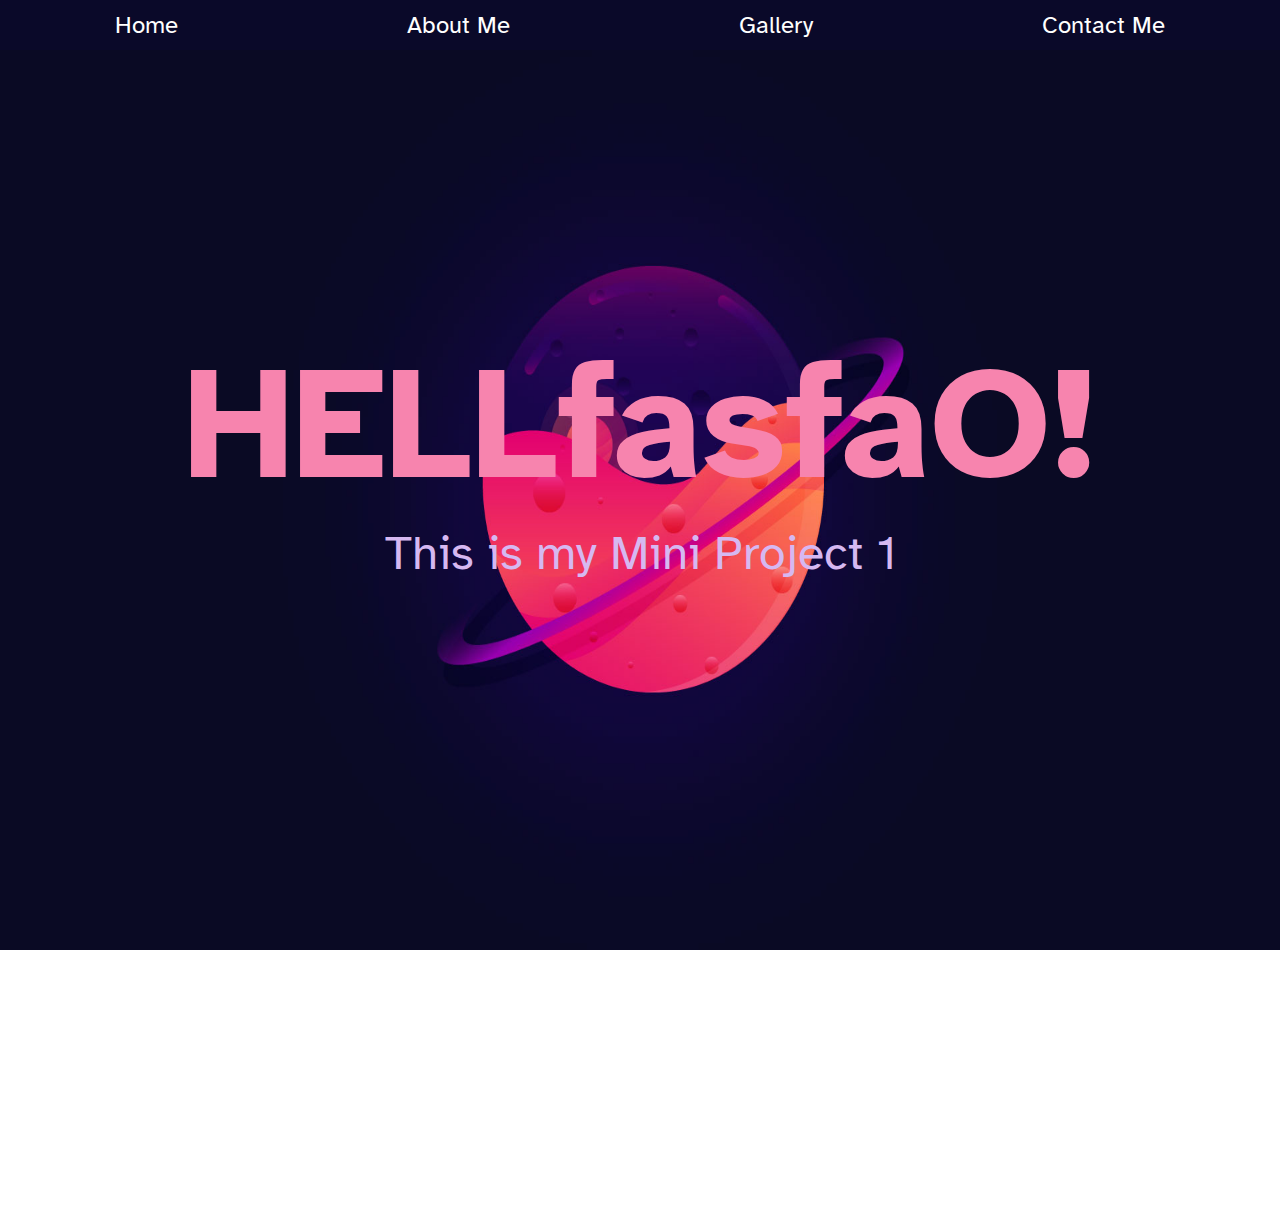
<file: index.html>
<!DOCTYPE html>
<html lang="en">
  <head>
    <meta charset="UTF-8" />
    <meta http-equiv="X-UA-Compatible" content="IE=edge" />
    <meta name="viewport" content="width=device-width, initial-scale=1.0" />
    <title>Document</title>
    <link rel="stylesheet" href="nav.css" />
    <link rel="stylesheet" href="home.css" />
    <link rel="preconnect" href="https://fonts.googleapis.com" />
    <link rel="preconnect" href="https://fonts.gstatic.com" crossorigin />
    <link
      href="https://fonts.googleapis.com/css2?family=Atkinson+Hyperlegible:wght@400;700&display=swap"
      rel="stylesheet"
    />
  </head>
  <body>
    <nav>
      <a href="index.html">Home</a><a href="aboutme.html">About Me</a
      ><a href="gallery.html">Gallery</a><a href="contactme.html">Contact Me</a>
    </nav>
    <img src="wallpaper.jpg" alt="" />
    <h1>HELLfasfaO!</h1>

    <p>This is my Mini Project 1</p>
  </body>
</html>
</file>
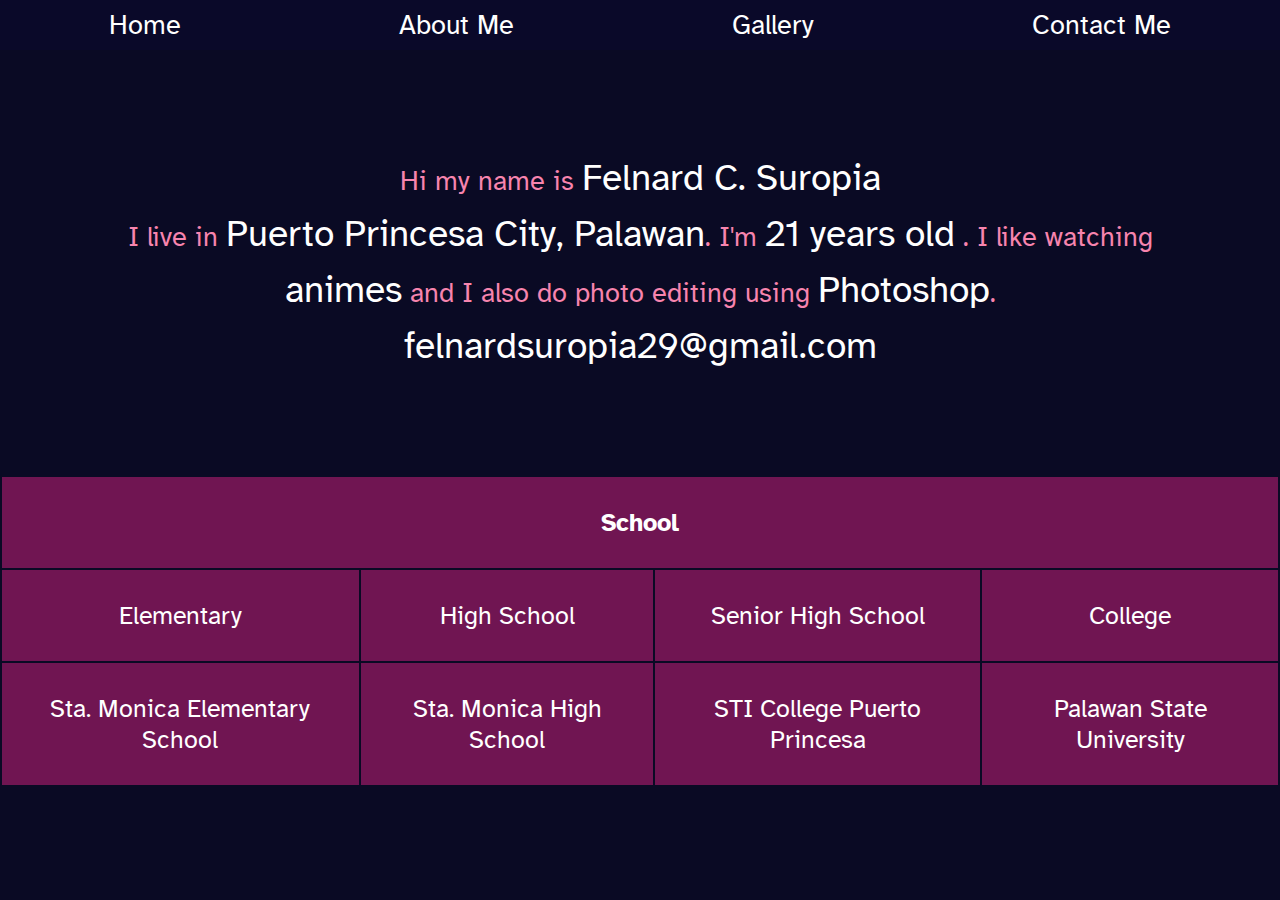
<file: aboutme.html>
<!DOCTYPE html>
<html lang="en">
  <head>
    <meta charset="UTF-8" />
    <meta http-equiv="X-UA-Compatible" content="IE=edge" />
    <meta name="viewport" content="width=device-width, initial-scale=1.0" />
    <title>Document</title>
    <link rel="stylesheet" href="nav.css" />
    <link rel="stylesheet" href="aboutme.css" />
    <link rel="preconnect" href="https://fonts.googleapis.com" />
    <link rel="preconnect" href="https://fonts.gstatic.com" crossorigin />
    <link
      href="https://fonts.googleapis.com/css2?family=Atkinson+Hyperlegible:wght@400;700&display=swap"
      rel="stylesheet"
    />
  </head>
  <body>
    <nav>
      <a href="index.html">Home</a> <a href="aboutme.html">About Me</a
      ><a href="gallery.html">Gallery</a><a href="contactme.html">Contact Me</a>
    </nav>
    <!-- <img src="about.jpg" alt=""> -->
    <div class="about">
      <p>Hi my name is <span>Felnard C. Suropia</span></p>
      <p>
        I live in <span> Puerto Princesa City, Palawan</span>. I'm
        <span>21 years old</span> . I like watching <span>animes</span> and I
        also do photo editing using <span>Photoshop</span>.
        <br />
        <span>felnardsuropia29@gmail.com</span>
      </p>
    </div>

    <table border="0">
      <thead>
        <tr>
          <th colspan="4">School</th>
        </tr>
      </thead>

      <tbody>
        <tr>
          <td>Elementary</td>
          <td>High School</td>
          <td>Senior High School</td>
          <td>College</td>
        </tr>
        <tr>
          <td>Sta. Monica Elementary School</td>
          <td>Sta. Monica High School</td>
          <td>STI College Puerto Princesa</td>
          <td>Palawan State University</td>
        </tr>
      </tbody>
    </table>
  </body>
</html>
</file>
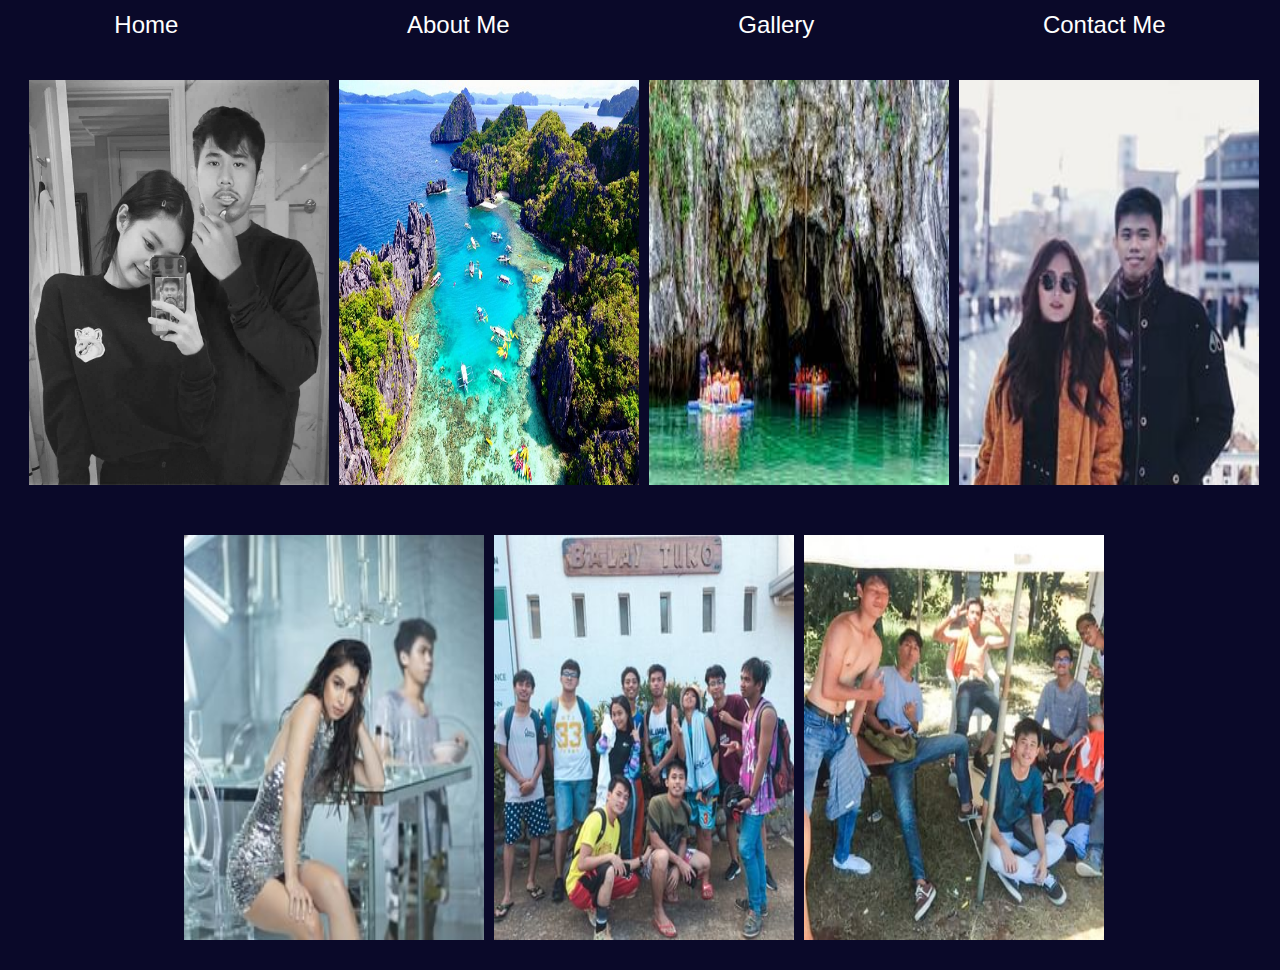
<file: gallery.html>
<!DOCTYPE html>
<html lang="en">
  <head>
    <meta charset="UTF-8" />
    <meta http-equiv="X-UA-Compatible" content="IE=edge" />
    <meta name="viewport" content="width=device-width, initial-scale=1.0" />
    <title>Document</title>
    <link rel="stylesheet" href="nav.css" />
    <link rel="stylesheet" href="gallery.css" />
  </head>
  <body>
    <nav>
      <a href="index.html">Home</a><a href="aboutme.html">About Me</a
      ><a href="gallery.html">Gallery</a><a href="contactme.html">Contact Me</a>
    </nav>

    <div class="photos">
      <img src="about.jpg" alt="" />
      <img src="gal1.jpg" alt="" />
      <img src="gal2.jpg" alt="" />
      <img src="gal4.jpg" alt="" />
      <img src="gal5.jpg" alt="" />
      <img src="gal6.jpg" alt="" />
      <img src="gal7.jpg" alt="" />
    </div>
  </body>
</html>
</file>
<file: nav.css>
* {
  margin: 0;
  padding: 0;
  box-sizing: border-box;
  font-family: "Atkinson Hyperlegible", sans-serif;
}
nav {
  display: flex;
  font-size: 1.5rem;
  justify-content: space-around;
  align-items: center;
  height: 50px;
  background-color: #0a0929;
}
nav a {
  color: white;
  text-decoration: none;
  padding: 8px 50px;
}
nav a:hover {
  background-color: #2a2874;
}

/* TABLE */
table {
  margin: 0 auto;
}

tr {
  background-color: #701552;
  color: white;
}
table * {
  padding: 30px;
  font-size: 1.2rem;
  text-align: center;
}
</file>
<file: home.css>
/* body{
    background-image: url("wallpaper.jpg");
    background-repeat: no-repeat;
  
} */
* {
  padding: 0;
  margin: 0;
  box-sizing: border-box;
  overflow: hidden;
}

body {
  overflow: hidden;
}
img {
  width: 100%;
  height: 100vh;
}

h1,
p {
  font-size: 10rem;
  color: black;
  position: relative;
  top: -70vh;
  text-align: center;
  color: #f784ae;
}
p {
  font-size: 3rem;
  color: #d6b8f1;
}
</file>
<file: aboutme.css>
* {
  margin: 0;
  padding: 0;
  box-sizing: border-box;
  font-family: "Atkinson Hyperlegible", sans-serif;
  font-size: 1.3rem;
}

div.about {
  padding: 100px;
}
body {
  background-color: #0a0a24;
}

p {
  color: #f784ae;
  text-align: center;
  margin: 0 auto;
  line-height: 1.5;
}
span {
  color: white;
  font-size: 1.8rem;
}
</file>
<file: gallery.css>
* {
  padding: 0;
  margin: 0;
  box-sizing: border-box;
}
body {
  background-color: #0a0929;
}
.photos {
  width: 99%;
  height: 100vh;
  flex-wrap: wrap;
  display: flex;
  justify-content: center;
  align-items: center;
  gap: 10px;
  margin: 10px;
}

.photos img {
  width: 20%;
  height: 45%;
  min-width: 300px;
}
</file>
